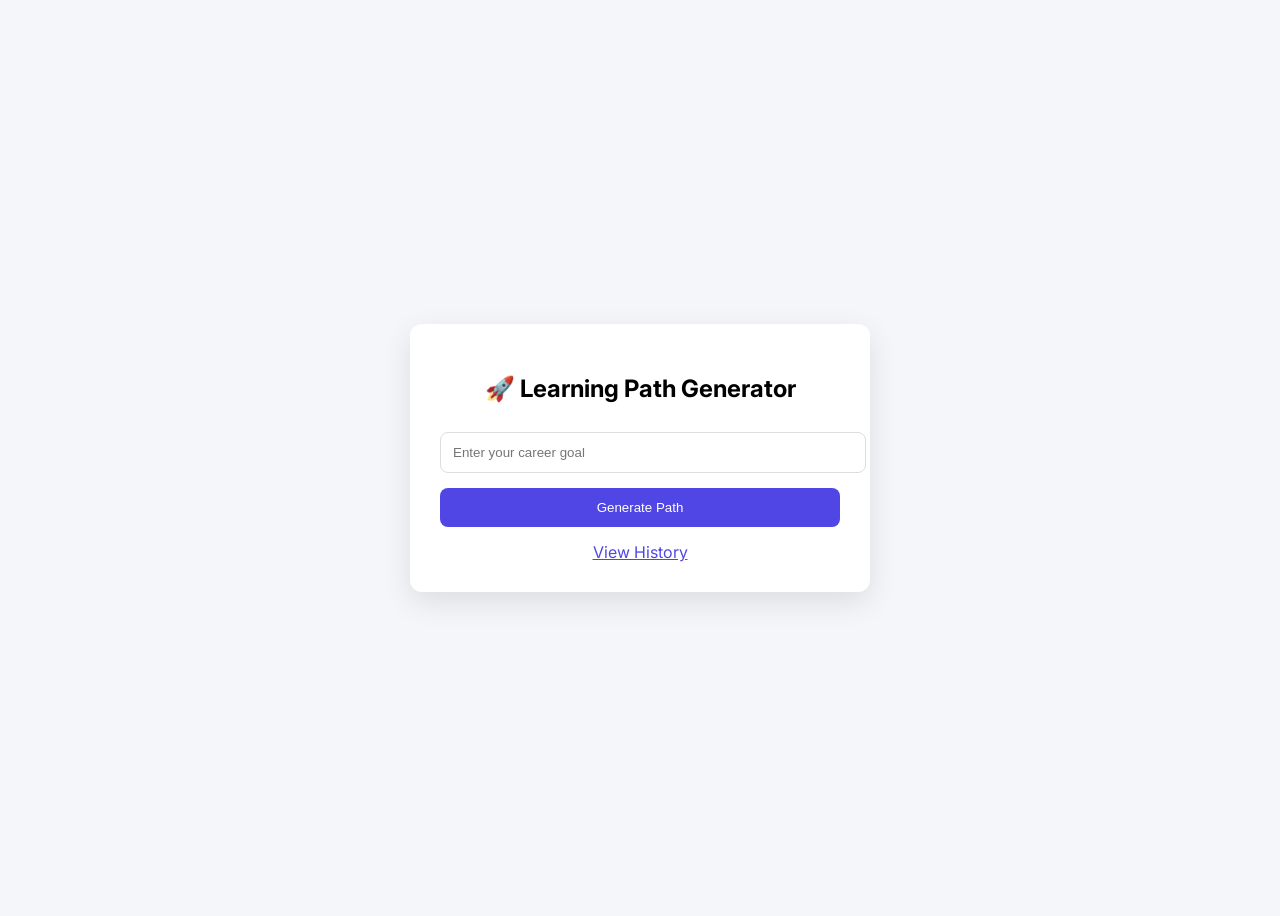
<file: templates/index.html>
<!DOCTYPE html>
<html>
<head>
    <title>Learning Path Generator</title>
    <link href="https://fonts.googleapis.com/css2?family=Inter:wght@300;400;600&display=swap" rel="stylesheet">
    <style>
        body {
            font-family: 'Inter', sans-serif;
            background: #f4f6f9;
            display: flex;
            justify-content: center;
            align-items: center;
            height: 100vh;
        }

        .card {
            background: white;
            padding: 30px;
            border-radius: 12px;
            width: 400px;
            box-shadow: 0 10px 30px rgba(0,0,0,0.1);
            text-align: center;
        }

        input {
            width: 100%;
            padding: 12px;
            margin-top: 10px;
            border-radius: 8px;
            border: 1px solid #ddd;
        }

        button {
            margin-top: 15px;
            width: 100%;
            padding: 12px;
            border: none;
            background: #4f46e5;
            color: white;
            border-radius: 8px;
            cursor: pointer;
        }

        button:hover {
            background: #4338ca;
        }

        a {
            display: block;
            margin-top: 15px;
            color: #4f46e5;
        }
    </style>
</head>
<body>

<div class="card">
    <h2>🚀 Learning Path Generator</h2>

    <form action="/generate" method="POST">
        <input type="text" name="goal" placeholder="Enter your career goal" required>
        <button type="submit">Generate Path</button>
    </form>

    <a href="/history">View History</a>
</div>

</body>
</html>
</file>
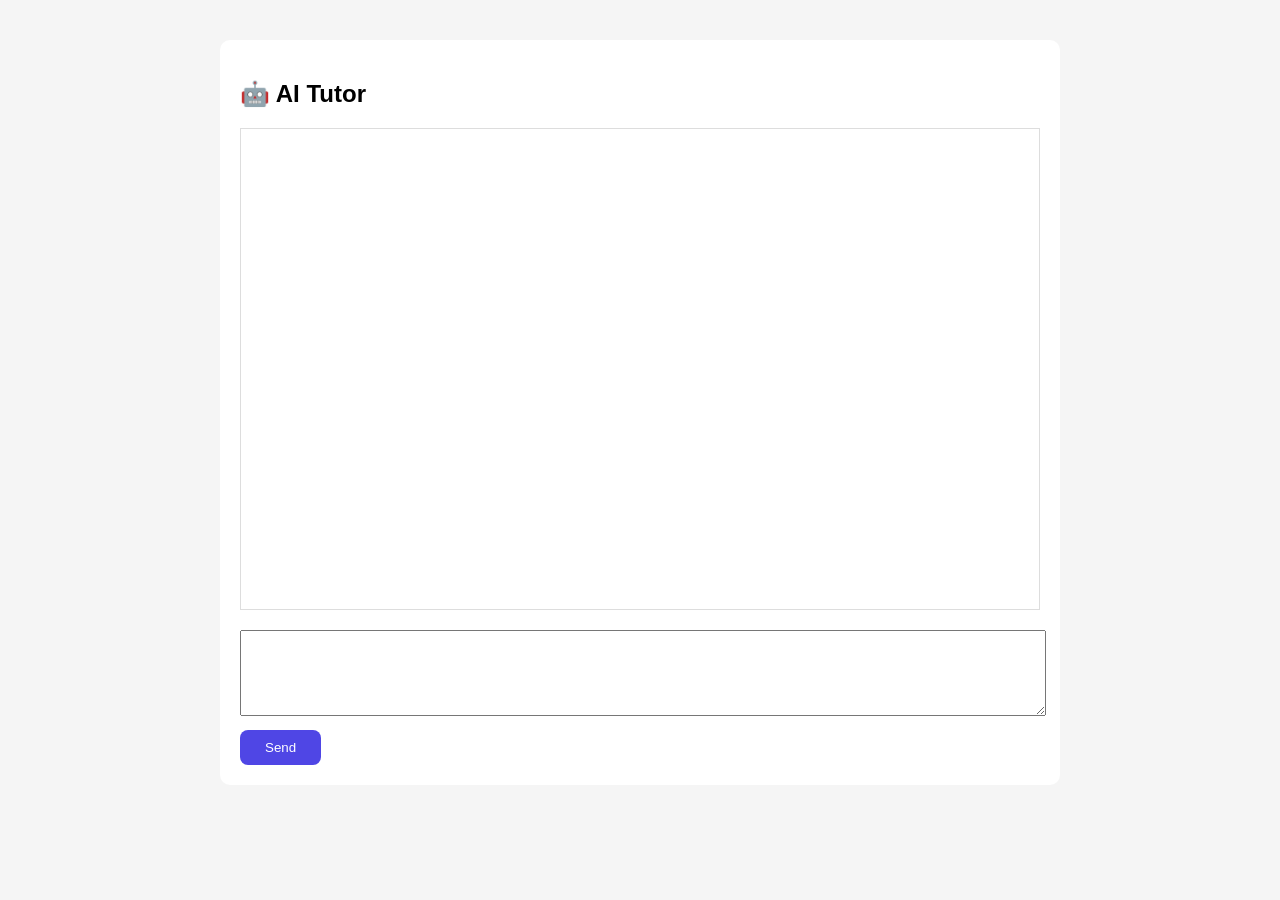
<file: templates/chat.html>
<!DOCTYPE html>
<html>
<head>
    <title>AI Tutor</title>

    <style>
        body{
            font-family:Arial;
            background:#f5f5f5;
            margin:0;
        }

        .container{
            width:800px;
            margin:40px auto;
            background:white;
            padding:20px;
            border-radius:10px;
        }

        #messages{
            height:450px;
            overflow-y:auto;
            border:1px solid #ddd;
            padding:15px;
            margin-bottom:20px;
        }

        textarea{
            width:100%;
            height:80px;
        }

        button{
            margin-top:10px;
            padding:10px 25px;
            background:#4f46e5;
            color:white;
            border:none;
            border-radius:8px;
        }
    </style>

</head>

<body>

<div class="container">

<h2>🤖 AI Tutor</h2>

<div id="messages"></div>

<textarea id="message"></textarea>

<button onclick="sendMessage()">
Send
</button>

</div>

<script>
async function sendMessage() {

    let msg = document.getElementById("message").value;

    if(msg.trim() === "") return;

    document.getElementById("messages").innerHTML +=
        "<p><b>You:</b> " + msg + "</p>";

    try {

        let response = await fetch("/chat/api", {
            method: "POST",
            headers: {
                "Content-Type": "application/json"
            },
            body: JSON.stringify({
                message: msg
            })
        });

        let data = await response.json();

        document.getElementById("messages").innerHTML +=
            "<p><b>AI:</b> " + data.reply + "</p>";

    } catch(err) {

        document.getElementById("messages").innerHTML +=
            "<p style='color:red'><b>Error:</b> " + err + "</p>";

    }

    document.getElementById("message").value = "";
}
</script>
</file>
